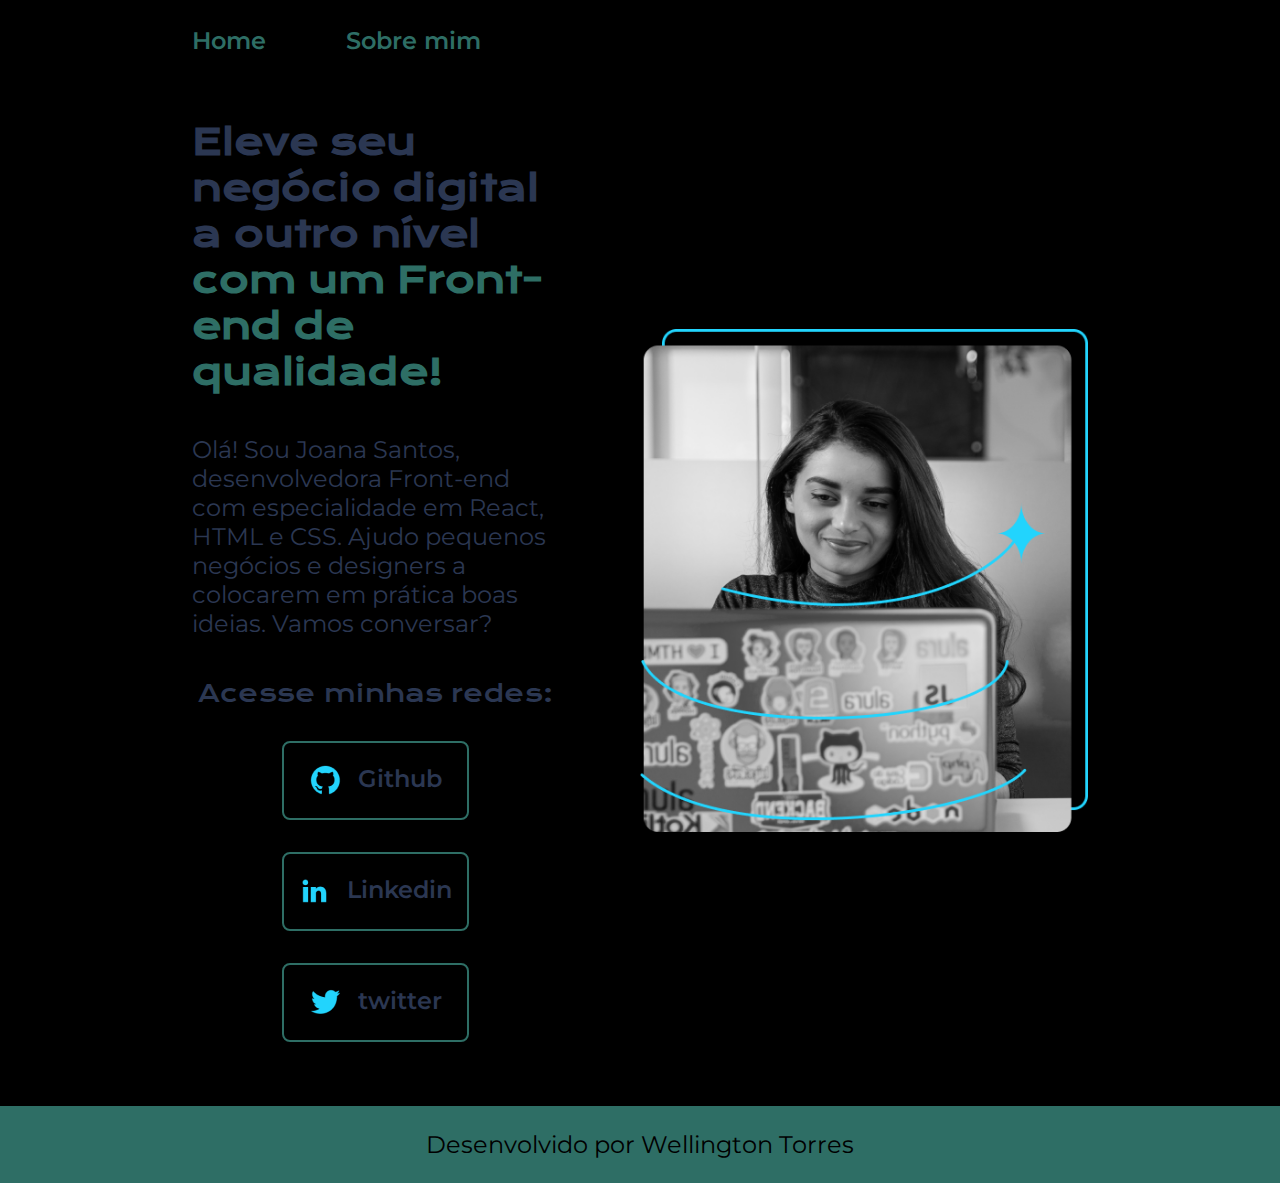
<file: index.html>
<!DOCTYPE html>
<html lang="pt-br">
<head>
    <meta charset="UTF-8">
    <meta name="viewport" content="width=device-width, initial-scale=1.0">
    <title>Document</title>
    <link rel= stylesheet href="./styles/style.css">
</head>
<body>
    <header class="cabecalho">
        <nav class="cabecalho__menu">
            <a class="cabecalho__menu__link" href="index.html">Home</a>
            <a class="cabecalho__menu__link" href="about.html">Sobre mim</a>
        </nav>
    </header>
    <main class="apresentacao">
        <section class="apresentacao__conteudo">
            <h1 class="apresentacao__conteudo__titulo">Eleve seu negócio digital a outro nível
            <strong class="titulo-destaque">com um Front-end de qualidade!
            </strong>
            </h1>
            <p class="apresentacao__conteudo__texto">Olá! Sou Joana Santos, desenvolvedora Front-end com especialidade em React, HTML e CSS. Ajudo pequenos negócios e designers a colocarem em prática boas ideias. Vamos conversar?</p>
            <div class="apresentacao__links">
                <h2 class="apresentacao__links__subtitulos">Acesse minhas redes:</h2>
                    <a class="apresentacao__links__navegacao" href="https://github.com">
                        <img src="assests/github.png" alt="Logo do Github">
                        Github
                    </a>
                    <a class="apresentacao__links__navegacao" href="https://linkedin.com">
                        <img src="assests/linkedin.png" alt="Logo do linkedin">
                        Linkedin
                    </a>
                    <a class="apresentacao__links__navegacao" href="https://twitter.com">
                        <img src="assests/twitter.png" alt="Logo do twitter">
                        twitter
                    </a>
                        
               
            </div>
        </section>
        <img class="apresentacao__imagem" src="./assests/Imagem.png" alt="Pessoa desenvolvedora">
    </main>
    <footer class="rodape">
        <p>Desenvolvido por Wellington Torres</p>
    </footer>
</body>
</html>
</file>
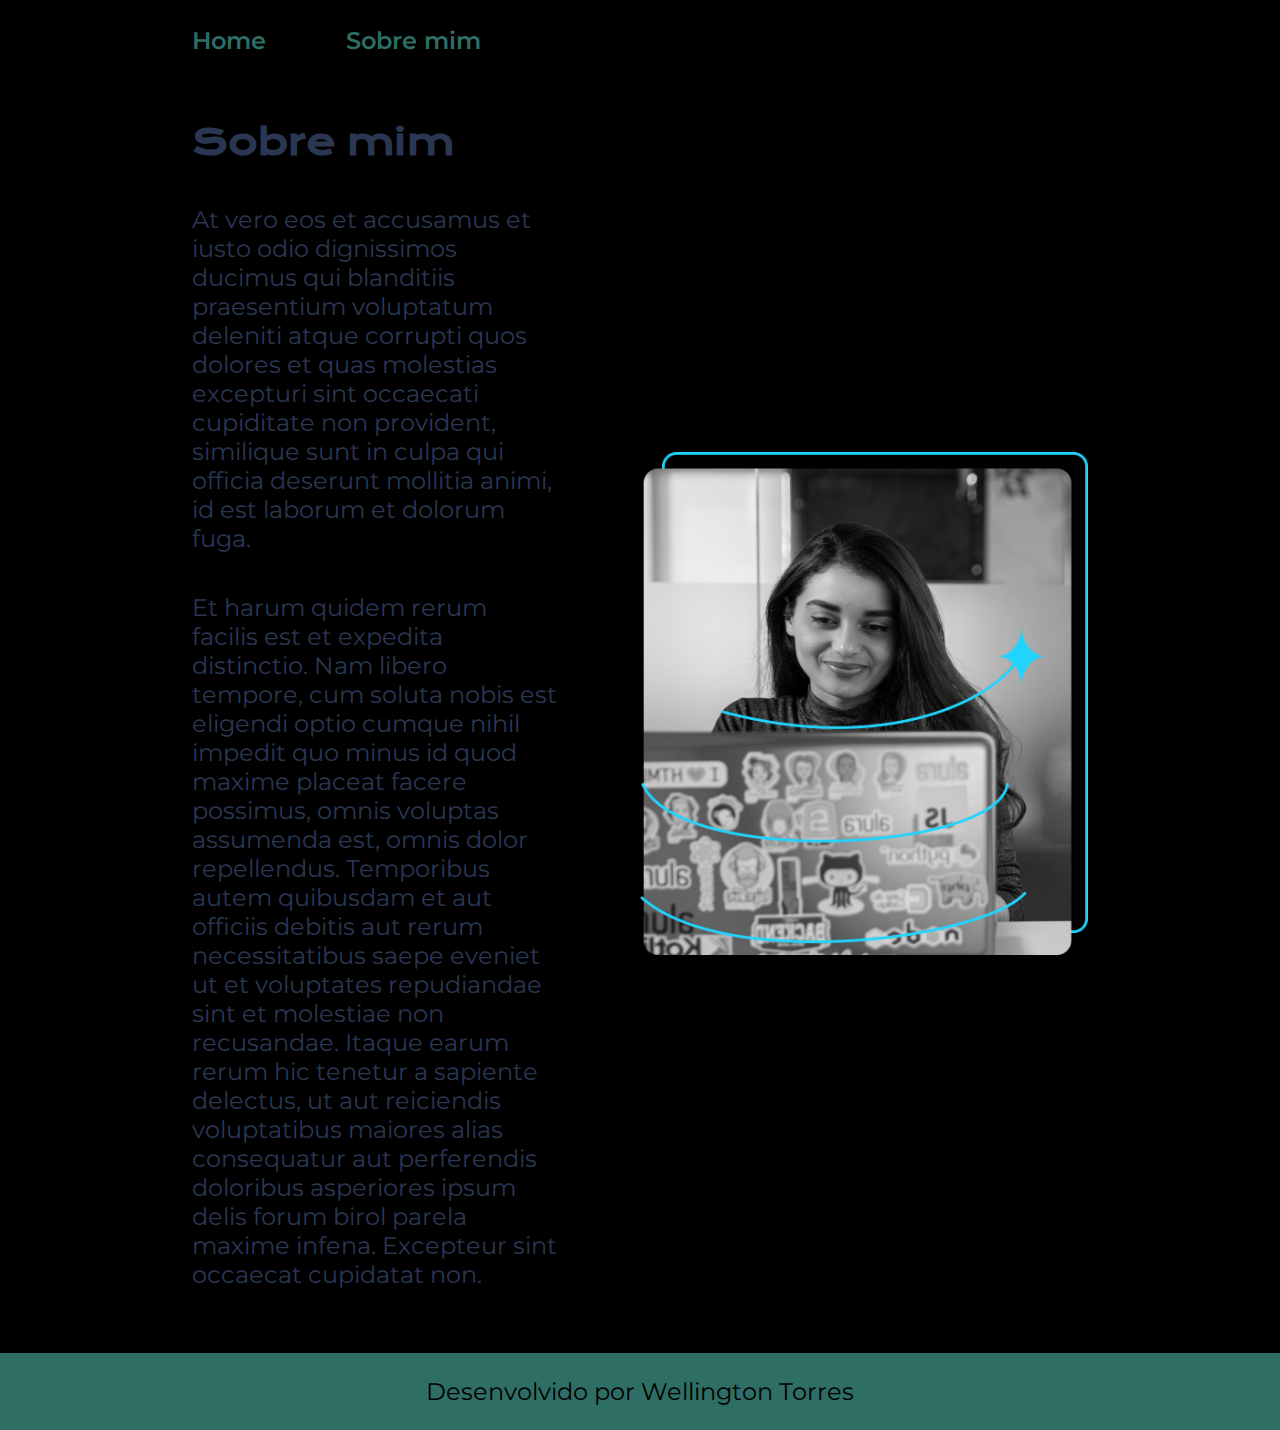
<file: about.html>
<!DOCTYPE html>
<html lang="pt-br">
<head>
    <meta charset="UTF-8">
    <meta name="viewport" content="width=device-width, initial-scale=1.0">
    <title>Sobre mim</title>
    <link rel="stylesheet" href="./styles/style.css">
</head>
<body>
    <header class="cabecalho">
        <nav class="cabecalho__menu">
            <a class="cabecalho__menu__link" href="index.html">Home</a>
            <a class="cabecalho__menu__link" href="about.html">Sobre mim</a>
        </nav>
    </header>
    <main class="apresentacao">
        <section class="apresentacao__conteudo">
            <h1 class="apresentacao__conteudo__titulo">Sobre mim</h1>
            <p class="apresentacao__conteudo__texto">At vero eos et accusamus et iusto odio dignissimos ducimus qui blanditiis praesentium voluptatum deleniti atque corrupti quos dolores et quas molestias excepturi sint occaecati cupiditate non provident, similique sunt in culpa qui officia deserunt mollitia animi, id est laborum et dolorum fuga.</p>
            <p class="apresentacao__conteudo__texto">Et harum quidem rerum facilis est et expedita distinctio. Nam libero tempore, cum soluta nobis est eligendi optio cumque nihil impedit quo minus id quod maxime placeat facere possimus, omnis voluptas assumenda est, omnis dolor repellendus. Temporibus autem quibusdam et aut officiis debitis aut rerum necessitatibus saepe eveniet ut et voluptates repudiandae sint et molestiae non recusandae. Itaque earum rerum hic tenetur a sapiente delectus, ut aut reiciendis voluptatibus maiores alias consequatur aut perferendis doloribus asperiores ipsum delis forum birol parela maxime infena. Excepteur sint occaecat cupidatat non.</p>
        </section>
        <img class="apresentacao__imagem" src="./assests/Imagem.png" alt="Pessoa desenvolvedora">

    </main>
    <footer class="rodape">
        <p>Desenvolvido por Wellington Torres</p>
    </footer>
</body>
</html>
</file>
<file: styles/style.css>
@import url('https://fonts.googleapis.com/css2?family=Krona+One&family=Montserrat:wght@400;600&display=swap');

:root {
    --cor-primaria: black;
    --cor-secundaria:  #2B3752;
    --cor-terciaria: #2E6E65;
    --cor-quaternaria: #86EE60;

    --fonte-primaria: 'Krona One', sans-serif;
    --fonte-secundaria: 'Montserrat', sans-serif;
}

* {
    margin: 0;
    padding: 0;
    /* box-sizing: border-box; */
 }
body {
    /* height: 100vh; */
    box-sizing: border-box;
    background-color: var(--cor-primaria);
    color: var(--cor-secundaria);
 }

.cabecalho{
    padding: 2% 0 0 15%; /* Shorthand Property top right bottom left */
    display: flex;
    justify-content: space-between;
    align-items: center;
    background-color: var(--cor-primaria);
    font-family: 'Krona One', sans-serif;
    font-size: 1.5rem;
    font-weight: 400;

}

.cabecalho__menu {
    display: flex;
    gap: 80px;
    align-items: center;

}

.cabecalho__menu__link {
    font-family: 'montserrat', sans-serif;
    font-size: 1.5rem;
    font-weight: 600;
    color: var(--cor-terciaria);
    text-decoration: none;

}

 .titulo-destaque {
    color: var(--cor-terciaria);
 }

 .apresentacao {
    padding: 5% 15%; /* V H */
    display: flex;
    /* flex-direction: column; */
    justify-content: space-between;
    align-items: center;
    /* height: 100%; */
    gap: 82px;
 }

 .apresentacao__conteudo {
    width: 50%;
    display: flex;
    flex-direction: column;
    gap: 40px;

 }

.apresentacao__conteudo__titulo {
    font-size: 2.25rem;
    font-family: 'Krona One', sans-serif;
    /* font-weight: 700;
    line-height: 1.2;
    margin-bottom: 1.5rem; */
 }

 .apresentacao__conteudo__texto {
    font-size: 1.5rem;
    font-family: 'Montserrat', sans-serif;
    /* line-height: 1.5;
    margin-bottom: 1.5rem; */
 }

 .apresentacao__links {
    display: flex;
    flex-direction: column;
    justify-content: space-between;
    align-items: center;
    gap: 32px;
    
 }

.apresentacao__links__subtitulos {
    font-size: 1.5rem;
    font-family: 'Krona One', sans-serif;
    font-weight: 400;
    font-size: 1.5rem;
    /* line-height: 1.5;
    margin-bottom: 1.5rem; */
}


 .apresentacao__links__navegacao {
    /* background-color: #22D4FD; */
    display: flex;
    justify-content: center;
    gap: 16px;
    width: 50%;
    text-align: center;
    border-radius: 8px;
    border: var(--cor-terciaria) 2px solid;
    font-size: 1.5rem;
    padding: 21.5px 0;
    text-decoration: none;
    color: var(--cor-secundaria);
    font-family: 'Montserrat', sans-serif;
    font-weight: 600;
 }
 
.apresentacao__links__navegacao:hover {
    cursor: pointer;
    background-color: var(--cor-quaternaria);
    color: var(--cor-primaria);
    transition: 0.3s;
}

.apresentacao__links__navegacao:active {
    background-color: yellow;
    color: var(--cor-primaria);
    transition: 0.3;
}


.apresentacao__imagem {
    width: 50%;
}

.rodape{
    padding: 24px;
    color: var(--cor-primaria);
    background-color: var(--cor-terciaria);
    text-align: center;
    font-family: 'Montserrat', sans-serif;
    font-size: 1.5rem;
    font-weight: 400;
}

/* <style>
  @import url('https://fonts.googleapis.com/css2?family=Krona+One&display=swap');
</style> */

/* font-family: 'Krona One', sans-serif; */

@media (max-width: 1024px) {
    .cabecalho {
        padding: 10%;
    }

    .cabecalho__menu {
        justify-content: center;
        /* gap: 40px; */
    }

    .apresentacao {
        flex-direction: column-reverse;
        gap: 32px;
        padding: 5%;
    }

    .apresentacao__conteudo {
        width: auto;
        /* gap: 16px; */
    }
/* 
    .apresentacao__conteudo {
        width: 100%;
        gap: 16px;
    }

    .apresentacao__conteudo__titulo {
        font-size: 1.5rem;
    }

    .apresentacao__conteudo__texto {
        font-size: 1rem;
    }

    .apresentacao__links {
        width: 100%;
        gap: 16px;
    }

    .apresentacao__links__subtitulos {
        font-size: 1rem;
    }

    .apresentacao__links__navegacao {
        font-size: 1rem;
        padding: 16px 0;
    }

    .apresentacao__imagem {
        width: 100%;
    } */
}
</file>
